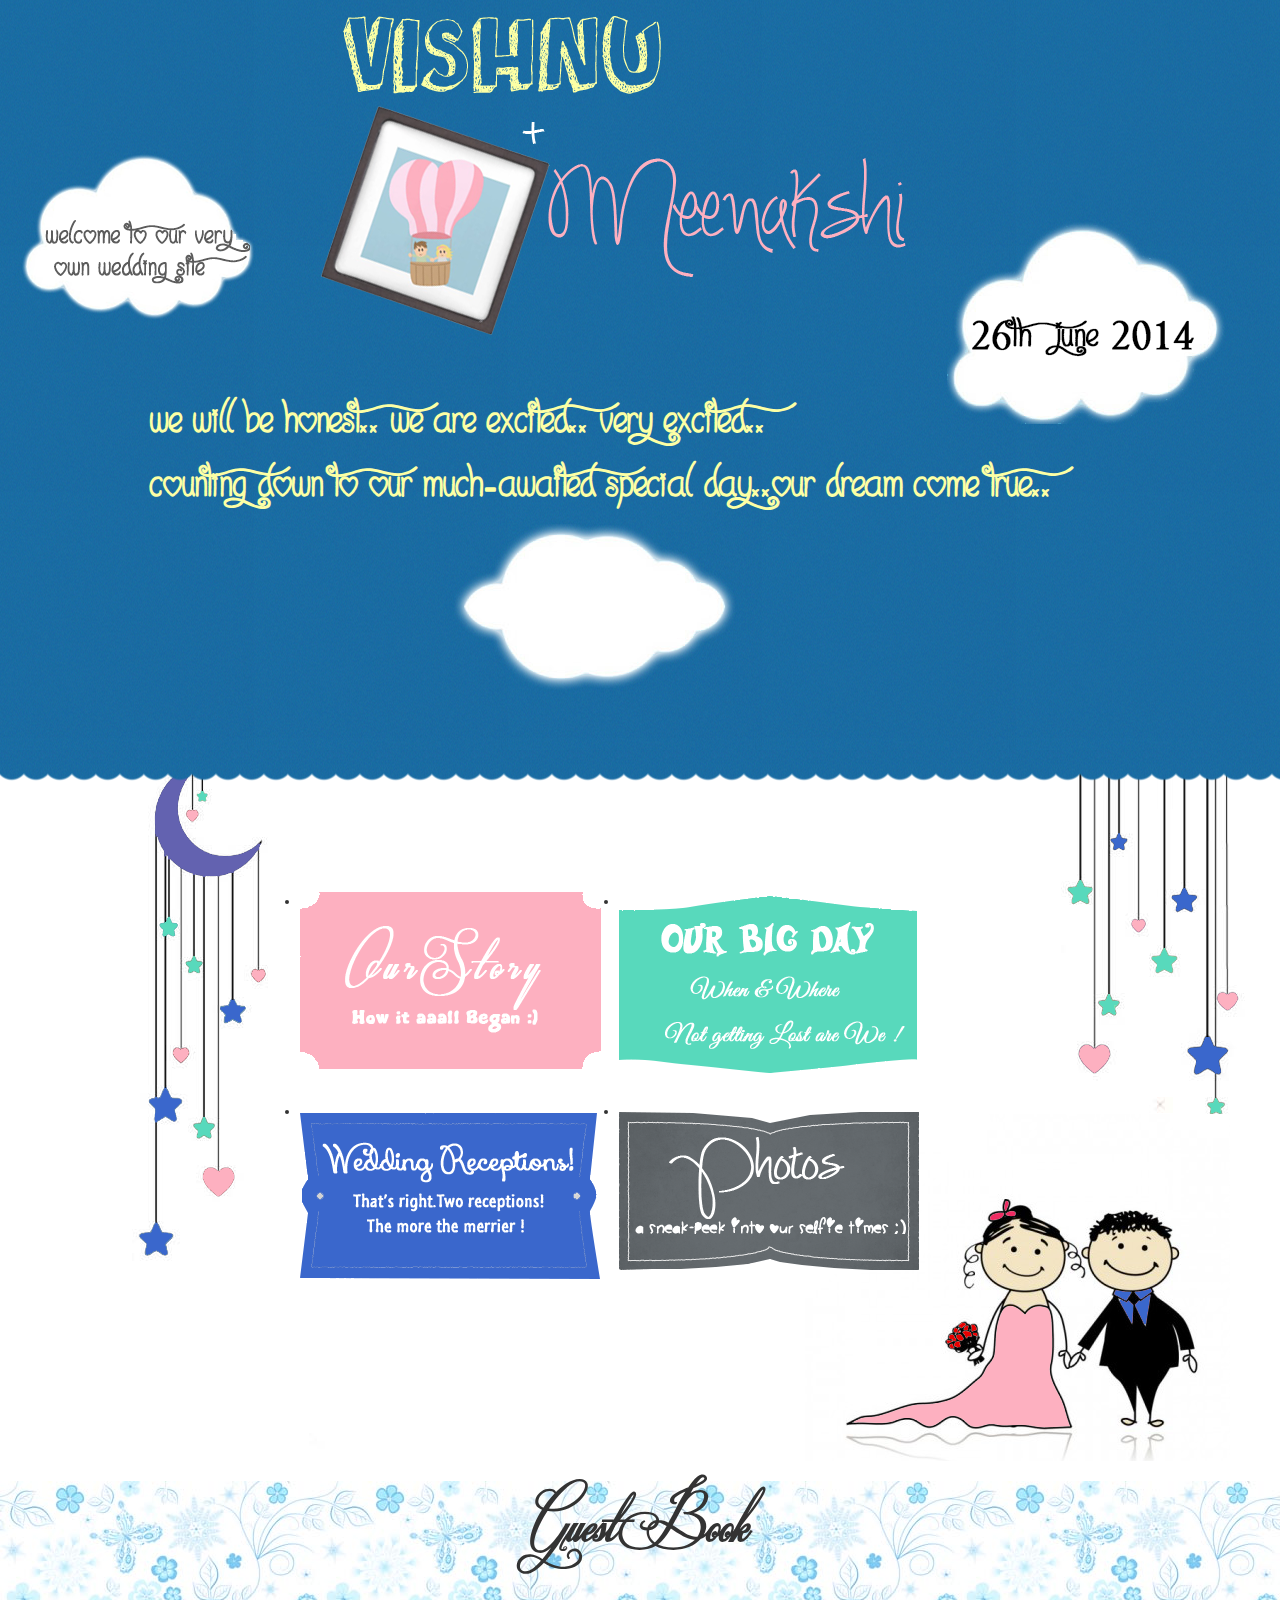
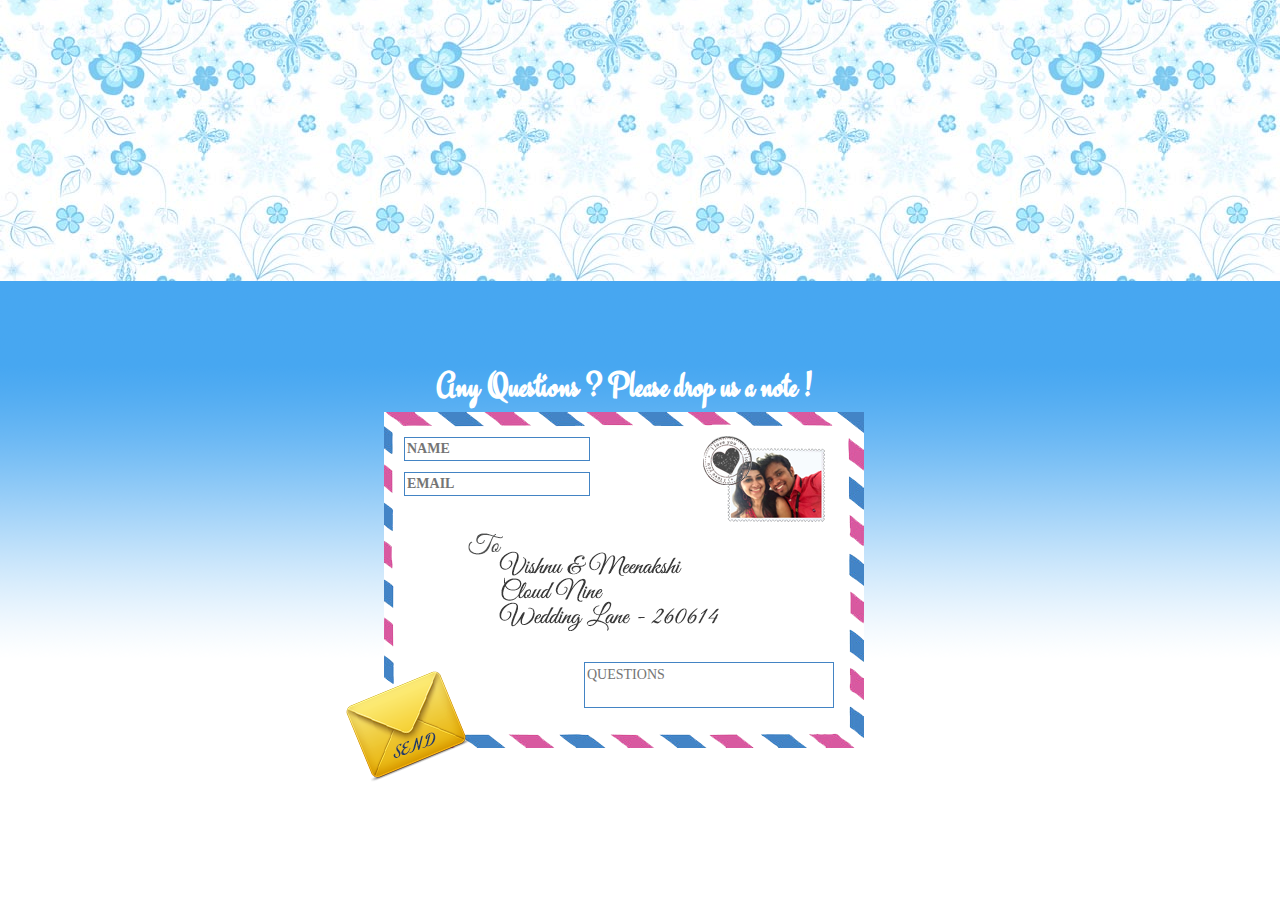
<file: index.html>
<!DOCTYPE html PUBLIC "-//W3C//DTD XHTML 1.0 Transitional//EN" "http://www.w3.org/TR/xhtml1/DTD/xhtml1-transitional.dtd">
<html xmlns="http://www.w3.org/1999/xhtml">
<head>
<meta http-equiv="Content-Type" content="text/html; charset=utf-8" />
<title> A Dream Come True - Vishnu Weds Meenakshi</title>
<link rel="shortcut icon" href="images/see.png" />
<link rel="stylesheet" type="text/css" href="css/bootstrap.css" />
<link href="css/custom.css" rel="stylesheet" type="text/css" />
<script src="js/custom.js"></script>
<script type="text/javascript" src="js/jquery-1.11.0.min.js"></script>
<script>
  (function(i,s,o,g,r,a,m){i['GoogleAnalyticsObject']=r;i[r]=i[r]||function(){
  (i[r].q=i[r].q||[]).push(arguments)},i[r].l=1*new Date();a=s.createElement(o),
  m=s.getElementsByTagName(o)[0];a.async=1;a.src=g;m.parentNode.insertBefore(a,m)
  })(window,document,'script','//www.google-analytics.com/analytics.js','ga');

  ga('create', 'UA-51425925-1', 'vishnuplusmeenakshi.in');
  ga('send', 'pageview');

</script>
<script>
callTimer();
$(document).ready(function() {
	$("#submit").click(function(){
		var name = $('#name').val();
		var email = $('#email').val();
		var message = $('#message').val();
        $.ajax({        
            type: "POST",
            url: "insert.php",
            data: {
            	name:name,
            	email:email,
            	message:message,
            	},
            success: function(data) {
							$('#name').val("");
							$('#email').val("");
							$('#message').val("");
							$('#notification').show(10);
							},
        });
	});
});
</script>
</head>
<body>
<div id="fb-root"></div>
<script>(function(d, s, id) {
  var js, fjs = d.getElementsByTagName(s)[0];
  if (d.getElementById(id)) return;
  js = d.createElement(s); js.id = id;
  js.src = "//connect.facebook.net/en_US/sdk.js#xfbml=1&appId=151851674907125&version=v2.0";
  fjs.parentNode.insertBefore(js, fjs);
}(document, 'script', 'facebook-jssdk'));</script>
<div class="main">
	<div class="header">
		<div class="names"><img src="images/vishnu_vani.png" /></div>
        <div class="photoframe"><img src="images/photo frame.png"></div>
	</div>
    <div id="parallax">
        <div class="clouds parallax-layer">
            <div class="welcome_cloud"><img src="images/welcome.png" /></div>
            
            
            <div class="date_cloud"><img src="images/date.png" /></div>
           <div class="time"><p id="timer"></p></div>
        </div>
    </div>
    <div class="honest">We will be honest.. We are excited.. Very excited..<br/>
                      Counting down to our much-awaited special day..our dream come true.. </div>
</div>
<div class="border_curve"></div>
<div class="links">
<div class="menu-main-menu-container">
<ul id="menu-main-menu" class="menu">
	<li id="menu-item-18" class="menu-item menu-item-type-post_type menu-item-object-page menu-item-18">
    	<a href="OurStory.html">Our Story</a>
    </li>
    <li id="menu-item-34" class="menu-item menu-item-type-post_type menu-item-object-page menu-item-34">
    	<a href="OurBigDay.html">BigDay</a>
    </li>
	<li id="menu-item-17" class="menu-item menu-item-type-post_type menu-item-object-page menu-item-17">
    	<a href="Reception.html">Wedding receptions</a>
    </li>
	<li id="menu-item-16" class="menu-item menu-item-type-post_type menu-item-object-page menu-item-16">
    	<a href="Photos.html">Photos</a>
    </li>
</ul>
</div>
</div>
<div class="guestbook">
	<p style="text-align:center">GuestBook</p>
	<div class="fb-comments" data-href="http://www.vishnuplusmeenakshi.in/index.php" data-numposts="5" data-width="650" data-colorscheme="light"></div>
</div>
<form id="send_message">
	<div class="letter_bg"><p class="any_que">Any Questions ? Please drop us a note !<br/></p>
        <div class="letter">
        	<input type="text" placeholder="NAME" class="letter_name" id="name" name="name"/>
            <input type="text" placeholder="EMAIL" class="letter_email" id="email" name="email"/>
            <textarea placeholder="QUESTIONS" class="letter_area" id="message" name="message"></textarea>
        </div>
	<div class="send"><input type="button" value="" id="submit" /></div>
	
    </div>
</form>
<p class="thankyou" id="notification">Hey there ! Thanks for mailing us ! We will respond to your query as soon as we can :)</p>
</div>
</body>
</html>
</file>
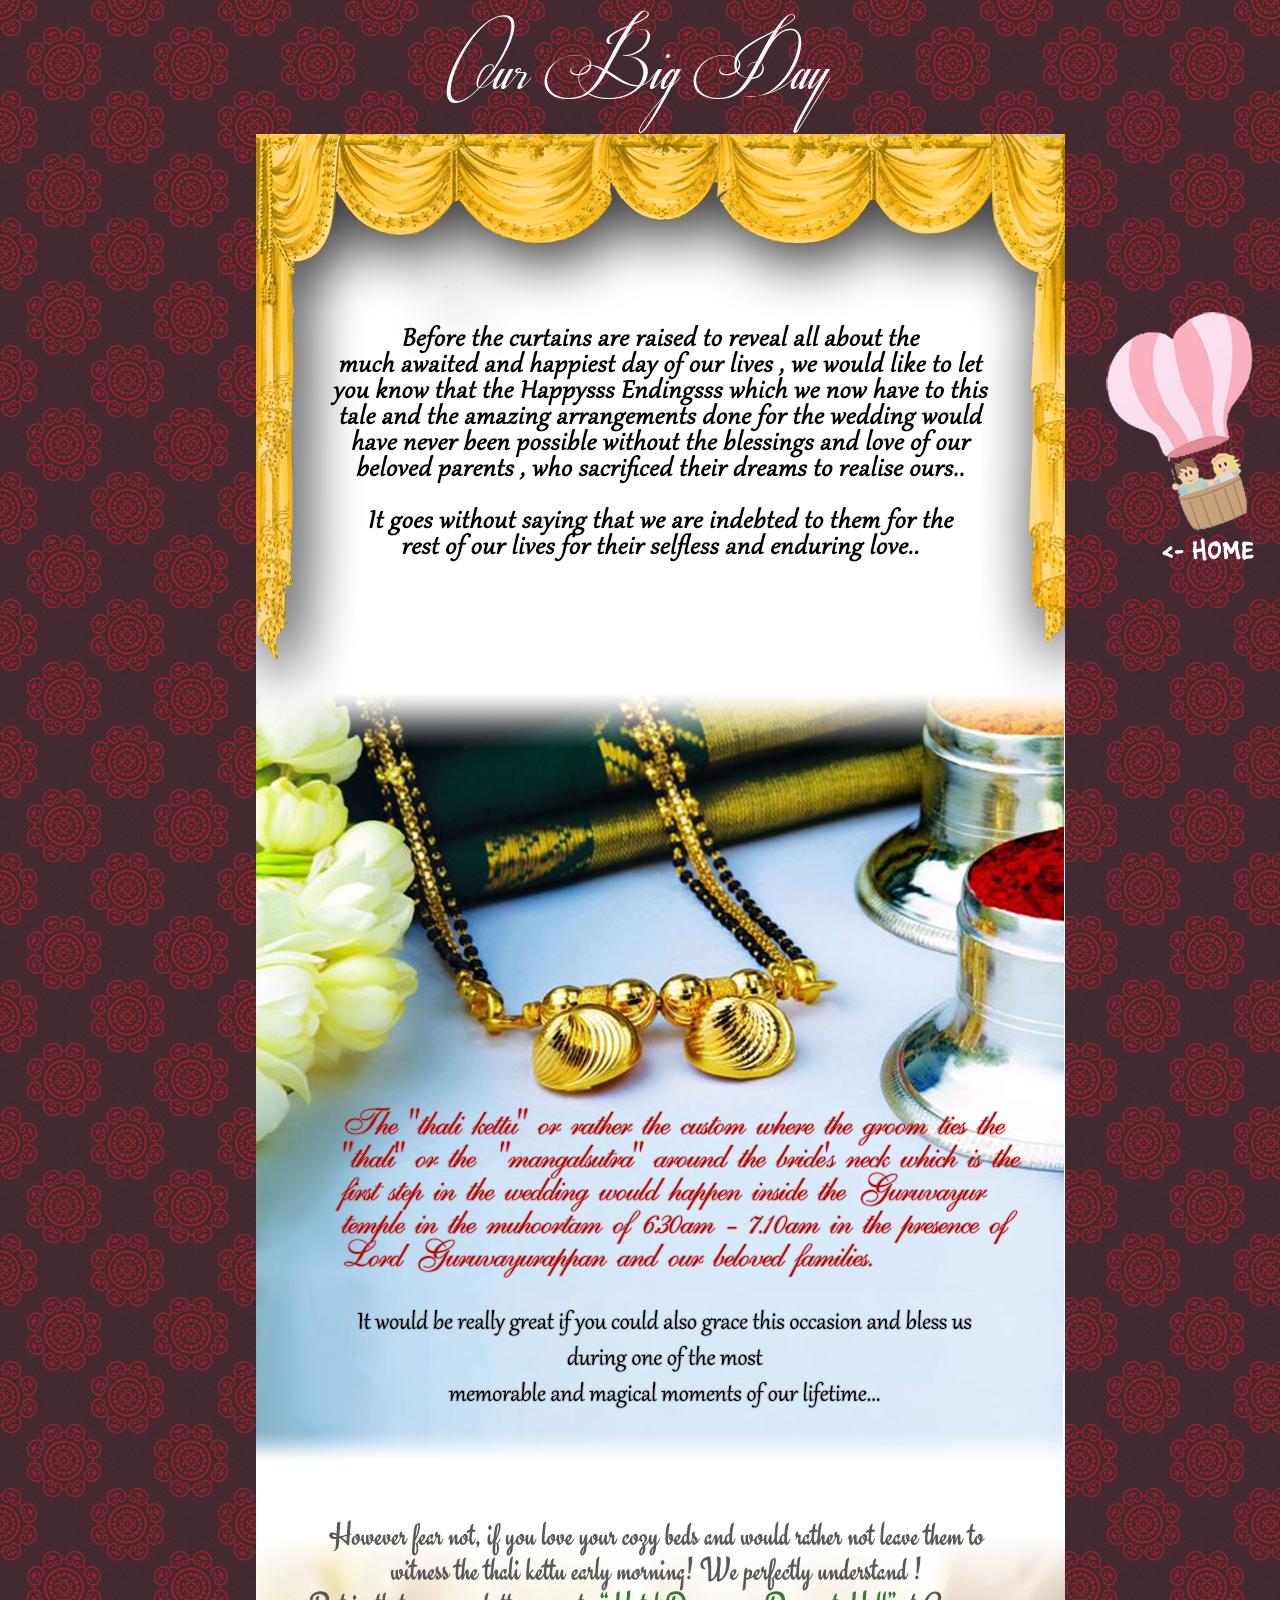
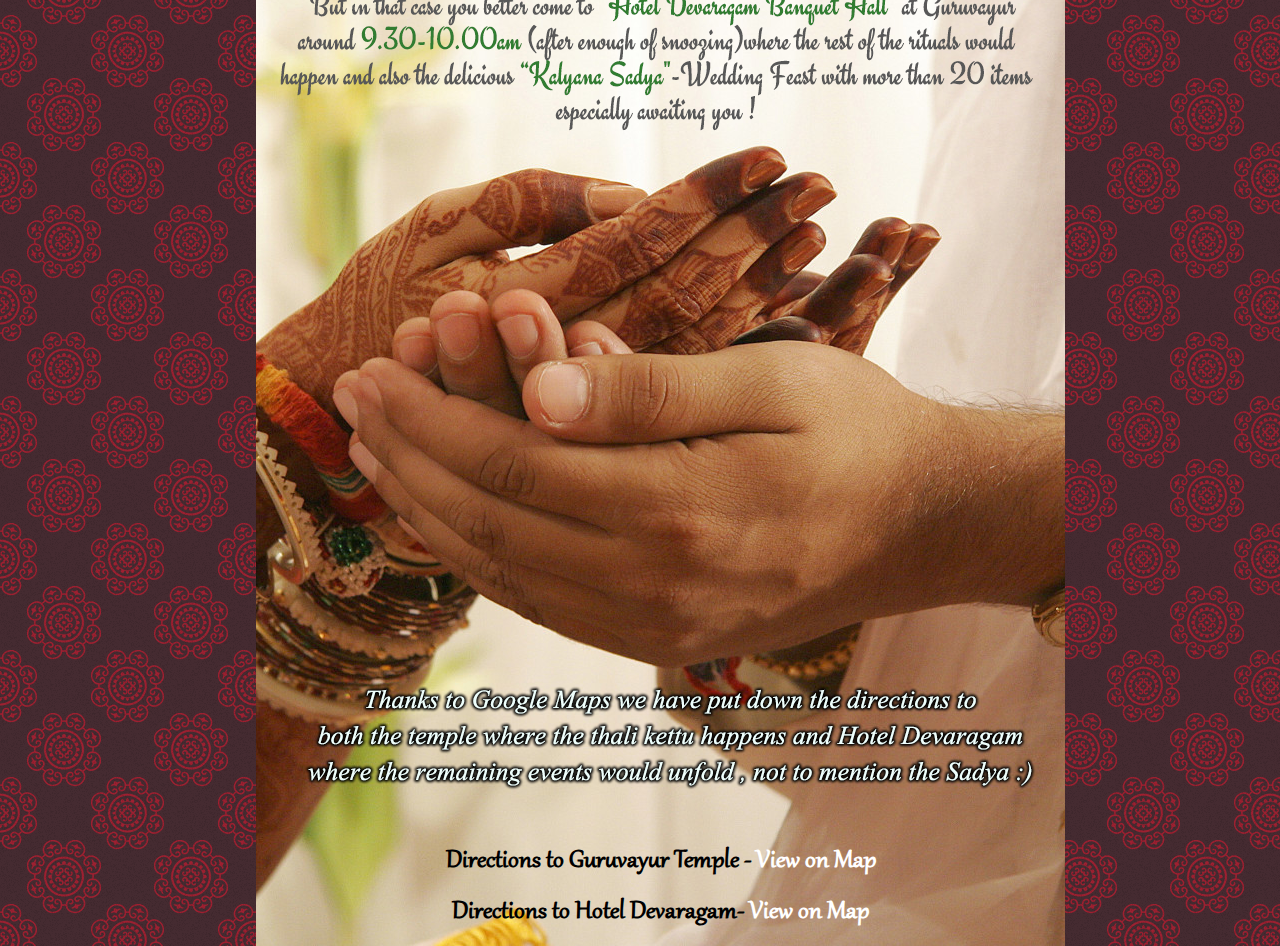
<file: OurBigDay.html>
<!DOCTYPE html PUBLIC "-//W3C//DTD XHTML 1.0 Transitional//EN" "http://www.w3.org/TR/xhtml1/DTD/xhtml1-transitional.dtd">
<html xmlns="http://www.w3.org/1999/xhtml">
<head>
<meta http-equiv="Content-Type" content="text/html; charset=utf-8" />
<title>Our Big Day - Vishnu Weds Meenakshi</title>
<link rel="shortcut icon" href="C:\Users\vishnu\Documents\weddingsite\images\see.png" />
<link href="css/bigday.css" type="text/css" rel="stylesheet"/>
<script>
  (function(i,s,o,g,r,a,m){i['GoogleAnalyticsObject']=r;i[r]=i[r]||function(){
  (i[r].q=i[r].q||[]).push(arguments)},i[r].l=1*new Date();a=s.createElement(o),
  m=s.getElementsByTagName(o)[0];a.async=1;a.src=g;m.parentNode.insertBefore(a,m)
  })(window,document,'script','//www.google-analytics.com/analytics.js','ga');

  ga('create', 'UA-51425925-1', 'vishnuplusmeenakshi.in');
  ga('send', 'pageview');

</script>
</head>
<body>
<a href="index.html"><img class="backhome" src="images/backtohome.png" /></a>
<div class="content">
    <p class="bigday"> Our Big Day</p>
    <img class="bigday_img" src="images/bigday.png" />
    <div class="guru_link"><p class="gurudir">Directions to Guruvayur Temple - <a href="https://www.google.co.in/maps/place/Guruvayur+Devaswom/@10.594951,76.039016,17z/data=!3m1!4b1!4m2!3m1!1s0x3ba79461d5c8d24b:0x6f7a8d815f48709e" target="_blank">View on Map</a>
 <p class="devdir">Directions to Hotel Devaragam- <a href="https://www.google.co.in/maps/place/Hotel+Devaragam/@10.59562,76.044273,18z/data=!3m1!4b1!4m2!3m1!1s0x3ba7948b79d59627:0x7bc5769f6abbe5ec" target="_blank">View on Map</a>
    </p>
    </div>
</div>
</body>
</html>
</file>
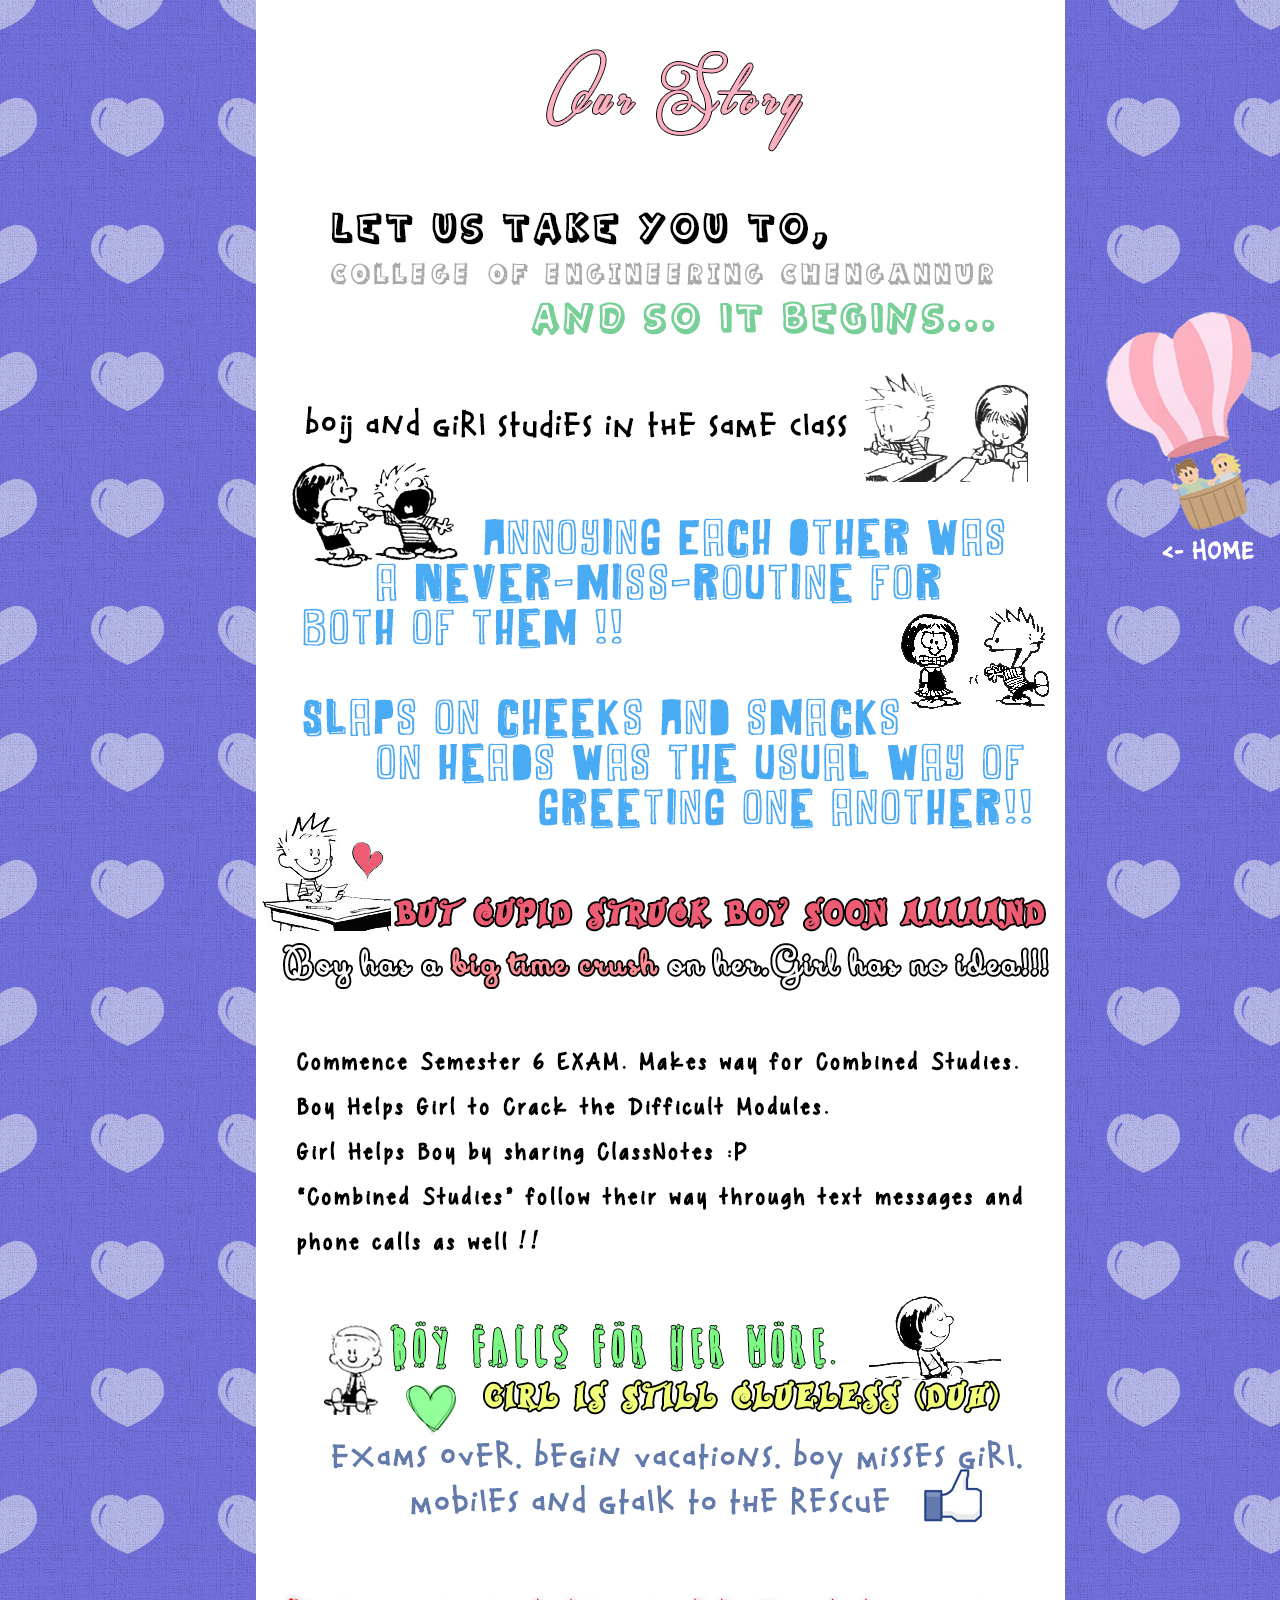
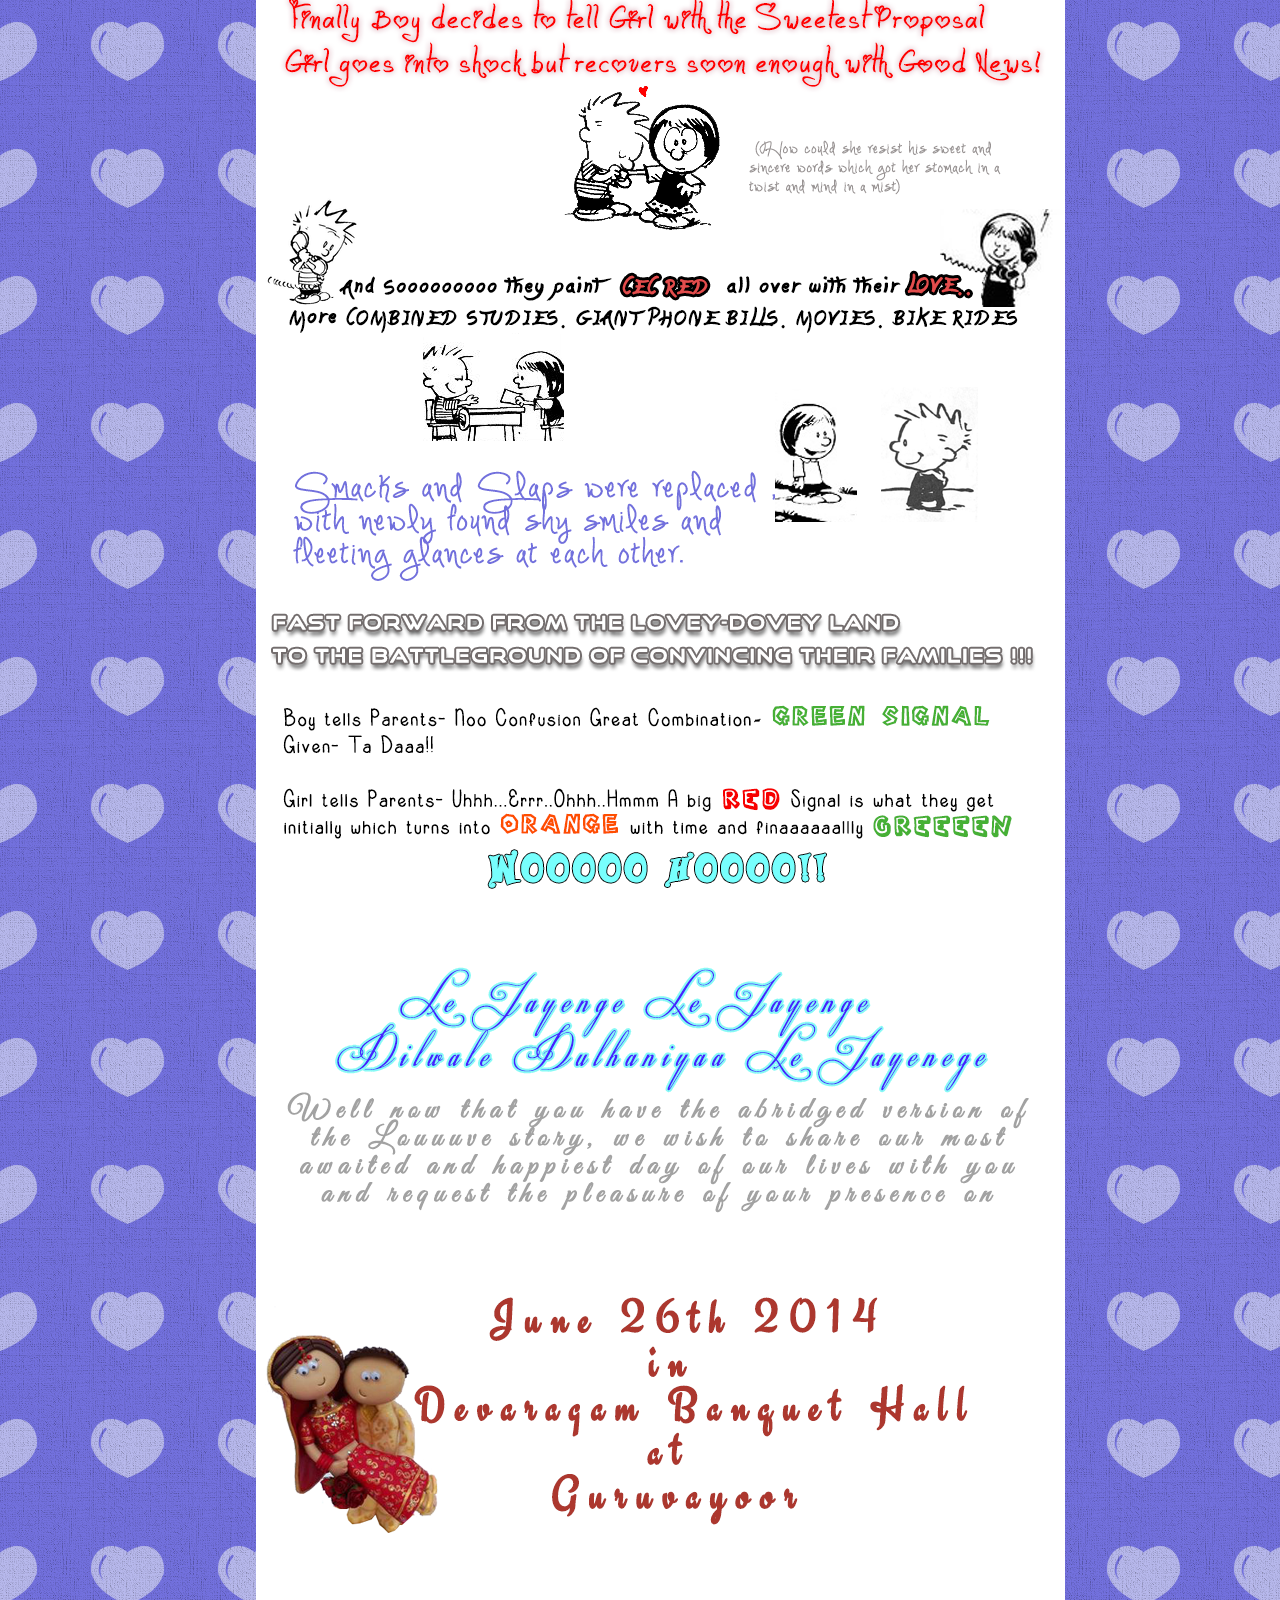
<file: OurStory.html>
<!DOCTYPE html PUBLIC "-//W3C//DTD XHTML 1.0 Transitional//EN" "http://www.w3.org/TR/xhtml1/DTD/xhtml1-transitional.dtd">
<html xmlns="http://www.w3.org/1999/xhtml">
<head>
<meta http-equiv="Content-Type" content="text/html; charset=utf-8" />
<title>Our Story - Vishnu Weds Meenakshi</title>
<link rel="shortcut icon" href="C:\Users\vishnu\Documents\weddingsite\images\see.png" />
<link href="css/ourstory.css" type="text/css" rel="stylesheet" />
<script>
  (function(i,s,o,g,r,a,m){i['GoogleAnalyticsObject']=r;i[r]=i[r]||function(){
  (i[r].q=i[r].q||[]).push(arguments)},i[r].l=1*new Date();a=s.createElement(o),
  m=s.getElementsByTagName(o)[0];a.async=1;a.src=g;m.parentNode.insertBefore(a,m)
  })(window,document,'script','//www.google-analytics.com/analytics.js','ga');

  ga('create', 'UA-51425925-1', 'vishnuplusmeenakshi.in');
  ga('send', 'pageview');

</script>
</head>
<body>
<div class="content">
<a href="index.html"><img class="backhome" src="images/backtohome.png" /></a>
<img src="images/story.png" class="content_image"/>
</div>
</body>
</html>
</file>
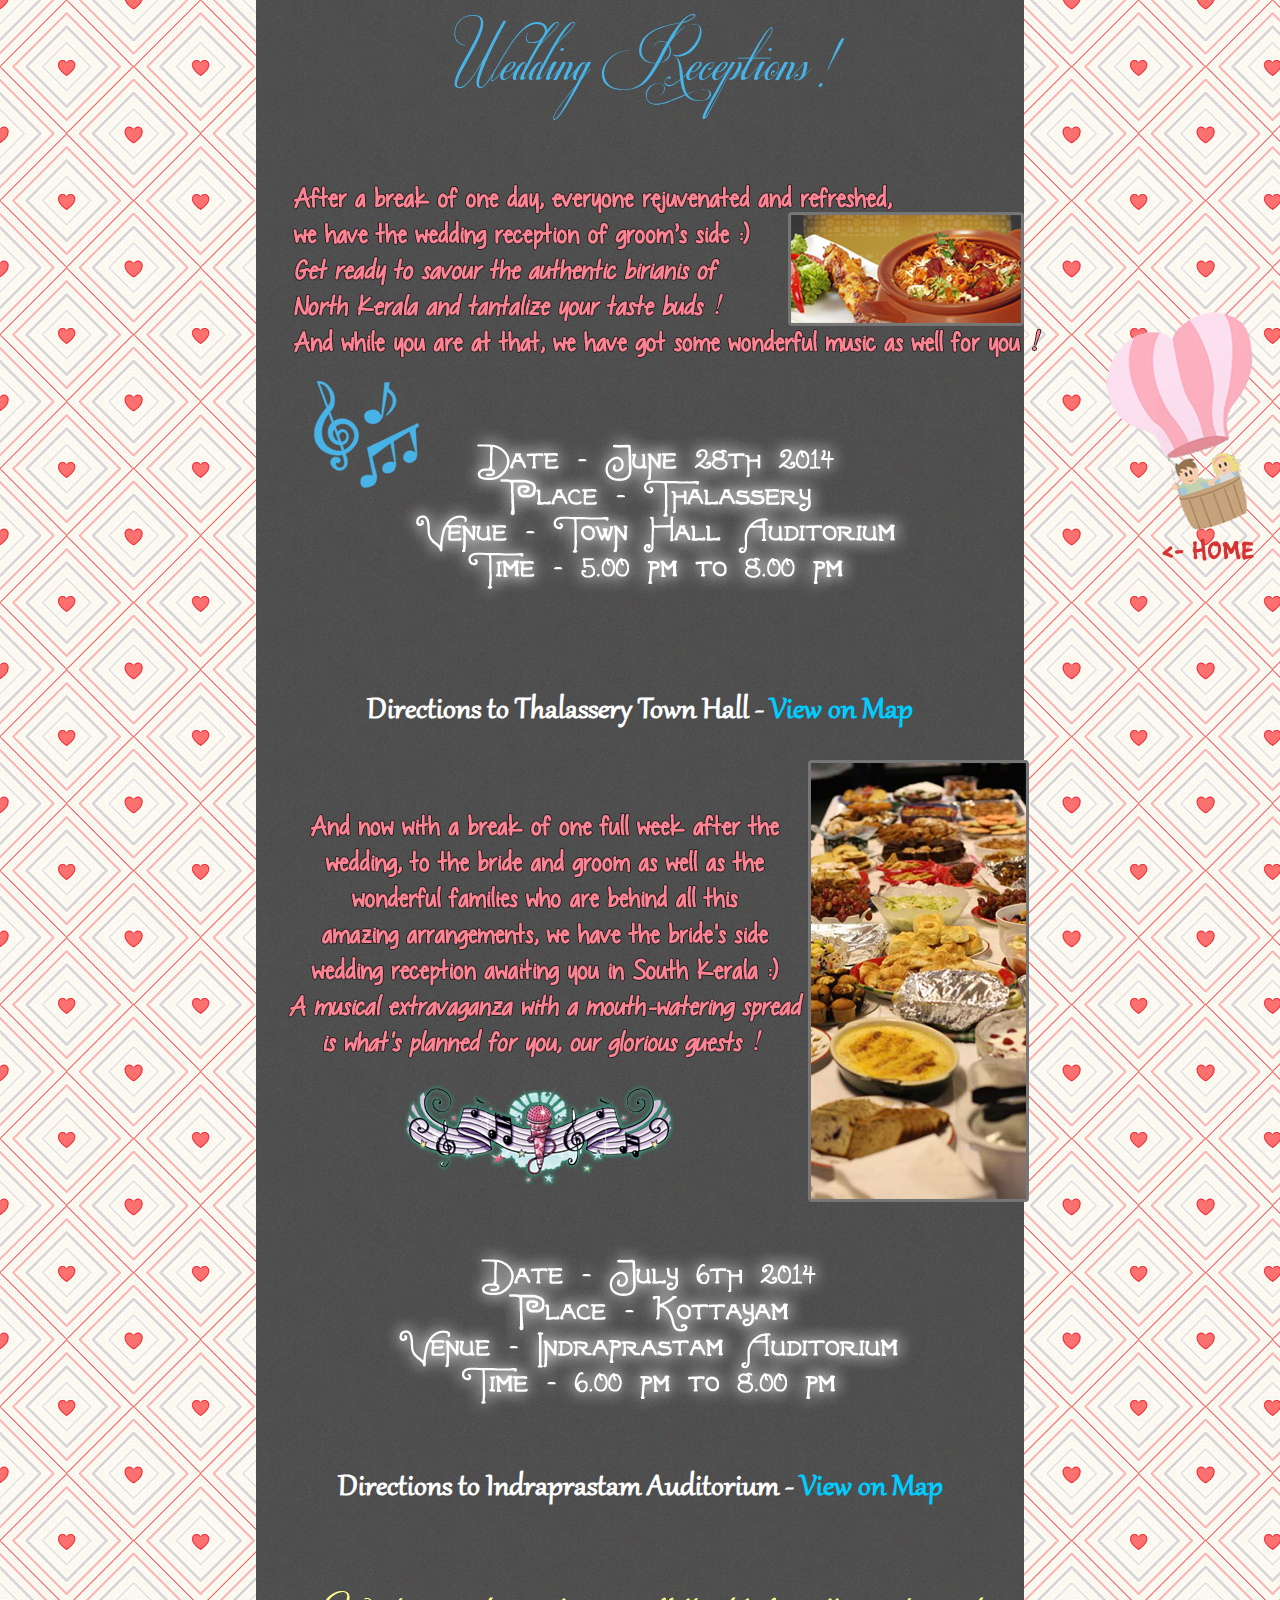
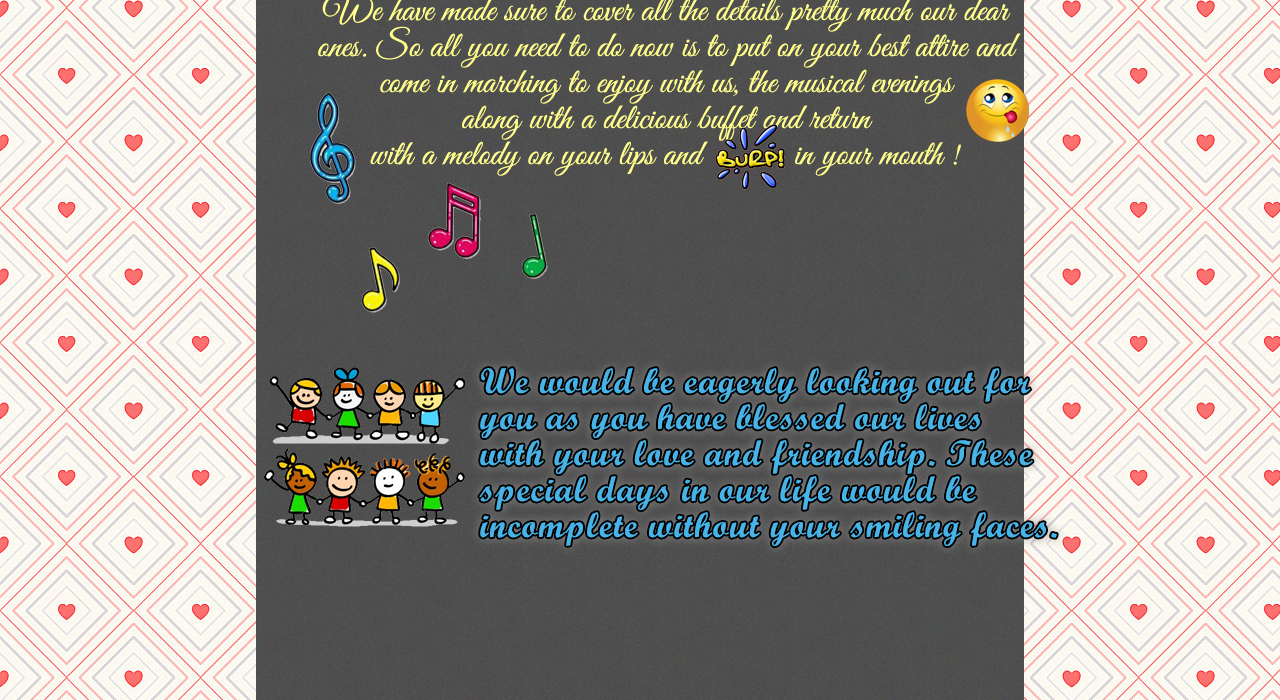
<file: Reception.html>
<!DOCTYPE html PUBLIC "-//W3C//DTD XHTML 1.0 Transitional//EN" "http://www.w3.org/TR/xhtml1/DTD/xhtml1-transitional.dtd">
<html xmlns="http://www.w3.org/1999/xhtml">
<head>
<meta http-equiv="Content-Type" content="text/html; charset=utf-8" />
<title>Wedding Reception - Vishnu Weds Meenakshi</title>
<link rel="shortcut icon" href="C:\Users\vishnu\Documents\weddingsite\images\see.png" />
<link href="css/reception.css" type="text/css" rel="stylesheet" />
<script>
  (function(i,s,o,g,r,a,m){i['GoogleAnalyticsObject']=r;i[r]=i[r]||function(){
  (i[r].q=i[r].q||[]).push(arguments)},i[r].l=1*new Date();a=s.createElement(o),
  m=s.getElementsByTagName(o)[0];a.async=1;a.src=g;m.parentNode.insertBefore(a,m)
  })(window,document,'script','//www.google-analytics.com/analytics.js','ga');

  ga('create', 'UA-51425925-1', 'vishnuplusmeenakshi.in');
  ga('send', 'pageview');

</script>
</head>
<body>

<div class="content">
<a href="index.html"><img class="backhome" src="images/backtohome_recp.png" /></a>
<p class="recption">Wedding Receptions !</p>
<img src="images/RECEPTION1.png" />
<p class="tlydir">Directions to Thalassery Town Hall - <a href="https://www.google.co.in/maps/place/Town+Hall/@11.752064,75.498153,17z/data=!4m5!1m2!2m1!1sthalassery+town+hall!3m1!1s0x3ba42648cacf9543:0x8b6359f0a1e560ab" target="_blank">View on Map</a></p>
<img src="images/RECEPTION2.png" />
<p class="ktydir">Directions to Indraprastam Auditorium - <a href="https://www.google.co.in/maps/place/Indraprastham/@9.5915585,76.520022,19z/data=!4m2!3m1!1s0x3b062b74b6643ab3:0xb363ccec51ad9831"target="_blank">View on Map</a></p>
<img src="images/RECEPTION3.png" />
</div>
</body>
</html>
</file>
<file: css/custom.css>
@charset "utf-8";
/* CSS Document */
body {
	background-color:#FFF;
	}
.main{
	background-image:url(../images/bg_blue_pat.png);
	position:relative;
	height:750px;
	width:100%;
	z-index:2;	
	background-repeat:repeat-x repeat-y;
}

.border_curve {
	background-image:url(../images/repeat_border.png);
	background-repeat:repeat-x;
	position:relative;
	height:31px;
	z-index:2;
	width:100%;
	}


.header {
	padding-left:25%;
	padding-right:25%;
	position:absolute;
	z-index:0;
}

.photoframe {
	position:relative;
	top:-175px;
}

.clouds {
	position:relative;
	width:100%;
	top:350px;
}
.clouds .welcome_cloud{
	position:relative;
	left: 3px;
	top:-200px;
	width:300px;
}

.clouds .date_cloud {
	position:relative;
	top:-300px;
	left:74%;
	width:100px;
}
@font-face{
    font-family:"countdown";
    src: url('../fonts/TimeNormal.ttf')
}

.time { 
	background-image:url(../images/timer_cloud.png);
	height:169px;
	width:286px;
	position:relative;
	color:#000;
	font-size:18px;
	font-family:countdown;
	top:-200px;
	left:450px;
	padding-top:55px;
	padding-left:60px;
}

.links {
	background-image:url(../images/links_bg.png);
	width:100%;
	z-index:1;
	position:relative;
	top:-20px;	
	height:700px;
	background-repeat:no-repeat;
}

.arrow_down_parent {
	padding-left:50%;
	padding-right:50%;
}
.arrow_down {
	height:104px;
	width:102px;

	background-image:url(../images/arrow_dwn.png);
	background-repeat:no-repeat;
}

.arrow_down:hover  {
	background-image:url(../images/arrow_dwn_hover.png);
}

#menu-main-menu{width:940px; margin:0 auto;}
.menu:before, .menu:after{content:""; display:table;}
.menu:after{clear:both;}
.menu-main-menu-container{ padding:130px 260px 80px; margin:0;}
#menu-main-menu li{width:301px; float:left; margin:0 18px 20px 0; background:url(../images/sprite.png) -13px -78px no-repeat; text-indent: -9999px; position: relative; -webkit-transition:all 200ms ease-in-out; -moz-transition:all 200ms ease-in-out; transition:all 200ms ease-in-out; }
#menu-main-menu li:hover{-webkit-transform:translate3d(0,-10px,0); -moz-transform:translate(0,-10px); transform:translate3d(0,-10px,0);}
#menu-main-menu li:nth-child(2n){margin-right:0;}
#menu-main-menu li a{display:block; outline:none; margin:0 auto; height:190px; background:url(../images/sprite.png) -13px -510px no-repeat;}

li#menu-item-34{background-position: -336px -78px}
li#menu-item-34 a, #post-31 .entry_title span{background-position: -336px -510px}

li#menu-item-17{background-position: -653px -78px}
li#menu-item-17 a, #post-6 .entry_title span{background-position: -650px -510px}

li#menu-item-16{background-position: -13px -290px}
li#menu-item-16 a, #post-8 .entry_title span{background-position: -13px -725px}
 
li#menu-item-15{background-position: -336px -290px}
li#menu-item-15 a, #post-10 .entry_title span{background-position: -336px -725px}

li#menu-item-14{background-position: -653px -290px}
li#menu-item-14 a, #post-12 .entry_title span{background-position: -650px -725px}


#parallax {
   position:relative; overflow:hidden; width:100%; height:850px;
}
.parallax-viewport {
    position: relative;     /* relative, absolute, fixed */
    overflow: hidden;
}
.parallax-layer {
    position: absolute;	z-index:1;
}

@font-face{
    font-family:"ILoveWhatYouDo";
    src: url('../fonts/ILoveWhatYouDo.ttf')
}

.honest {
	margin:0;
	position:absolute;
	width:1000px;
	color:#fcffa5;
	top:390px;
	left:150px;
	font-family:"ILoveWhatYouDo";
	font-size:45px;
	font-weight:bold;
}
.letter_bg {
	background-image:url(../images/blue_grad_strip.png);
	background-repeat:repeat-x;
	padding-left:30%;
	height:600px;
	padding-right:25%;
	padding-top:80px;
	padding-bottom:80px;
}

.letter {
	width:480px;
	height:336px;
	background-image:url(../images/envelope.png);
	position:relative;
}
@font-face{
    font-family:"anyquest";
    src: url('../fonts/Engagement-Regular.ttf')
}
.any_que {
	margin:0;
	padding:0;
	width:480px;
	text-align:center;
	font-family:anyquest;
	font-weight:bold;
	font-size:36px;
	color:#FFF;

}
.letter .letter_name {
	position:absolute;
	top:25px;
	left:20px;
	float:left;
	border-style:solid;
	border-width:thin;
	border-color:#4384c4;
	font-weight:bold;
	font-family: "Times New Roman", Times, serif;
	font-size:14px;
}

.letter .letter_email {
	position:absolute;
	top:60px;
	left:20px;
	border-style:solid;
	border-width:thin;
	border-color:#4384c4;
	font-weight:bold;
  font-family: "Times New Roman", Times, serif;
  font-size:14px;
}

.letter .letter_area {
	position:absolute;
	top:250px;
	left:200px;
	width:250px;
	resize:none;
	border-style:solid;
	border-width:thin;
	border-color:#4384c4;
	font-weight: normal;
	font-family: "Times New Roman", Times, serif;
	font-size:14px;
}

.letter_bg .send input{
	width:150px;
	height:150px;
	background-color: transparent;
	border:0;
	background-image:url(../images/Message.png);
	position:relative;
	top:-100px;
	left:-50px;
}

input, input:active, input:focus{     
    outline: 0;     outline-style:none;     outline-width:0; 
	}  

.thankyou {
	 position:relative;
	 left:230px;
	 top:-50px;
	font-family:anyquest;
	font-size:36px;
	color:#47a7f1;
	display:none;
	width:800px;
}
@font-face{
    font-family:"bigday";
    src: url('../fonts/Respective_Slanted.ttf')
}
.guestbook {
	font-family:bigday;
	font-size:60px;
	font-weight:bolder;
	min-height:400px;
	background-image:url(../images/thumb_COLOURBOX1750061.jpg);
	background-repeat:repeat-x repeat-y;
	padding-left:25%;
	padding-right:25%;
}
</file>
<file: css/bigday.css>
@charset "utf-8";
/* CSS Document */

body {
	margin:0;
	padding:0 20% 0 20%;
	background-image:url(../images/firsttile.png);
	background-repeat:repeat-x repeat-y;
}

.content {
	width:100%;
	height:1000	px;
}
@font-face{
    font-family:"bigday";
    src: url('../fonts/Respective_Slanted.ttf')
}

.content .bigday {
	color:#FFF;
	font-size:72px;
	font-family:"bigday";
	margin:0;
	padding:0;
	padding-left:25%;
	padding-right:25%; 
}
.bigday_img {
	padding:0;
	margin:0;
}

.guru_link {
	height:110px;
	width:809px;
	background-image:url(../images/guru_link_bg.png);
	margin:0;
	padding:0;
}

@font-face{
    font-family:"direction";
    src: url('../fonts/Gabriola.ttf')
}

.gurudir {
	margin:0;
	padding:0;
		color: #000;
	font-family:direction;
	font-size:30px;
	font-weight:bolder;
	text-align:center;
}

.gurudir a {
	color:#FFF;
	font-family:direction;
	font-size:30px;
	text-decoration:none;
}
.gurudir a:visited {
	color:#FFF;
}


.devdir {
	margin:0;
	padding:0;
	color: #000;
	font-family:direction;
	font-size:30px;
	font-weight:bolder;
	text-align:center;
}

.devdir a {
	color:#FFF;
	font-family:direction;
	font-size:30px;
	text-decoration:none;
}
.devdir a:visited {
	color:#FFF;
}

.backhome {
	position:fixed;
	left:1100px;
	top:300px;
}
</file>
<file: css/ourstory.css>
@charset "utf-8";
/* CSS Document */
body {
	margin:0;
	padding:0 20% 0 20%;
	background-image:url(../images/nv6idzu.png);
	background-repeat:repeat-x repeat-y;
	/*background-color:#7270dd;*/
	}
.content {
	background-color:#FFF;
	width:100%;
	height:3207px;
}

.content_image {
}
.backhome {
	position:fixed;
	left:1100px;
	top:300px;
}
</file>
<file: css/reception.css>
@charset "utf-8";
/* CSS Document */
body {
	margin:0;
	padding:0 20% 0 20%;
	background-image:url(../images/heartrepeat2.jpg);
    background-repeat:repeat-x repeat-y;

	}
.content {
	background-image:url(../images/grey_repeat.png);
	background-repeat:repeat-x repeat-y;
	width:100%;
	height:2300px;
}

.content .recption {
	/*color:#fd7371;*/
	color: #47b3e6;
	font-size:65px;
	font-family:"bigday";
	margin:0;
	padding:0;
	padding-left:25%;
	padding-right:25%; 
}

@font-face{
    font-family:"bigday";
    src: url('../fonts/Respective_Slanted.ttf')
}

.tlydir {
	margin:0;
	padding:0;
	color:#FFF;
	font-family:direction;
	font-size:36px;
	font-weight:bold;
	text-align:center;
}

.tlydir a {
	color:#0CF;
	font-family:direction;
	font-size:36px;
	text-decoration:none;
}
.tlydir a:visited {
	color:#0CF;
}

@font-face{
    font-family:"direction";
    src: url('../fonts/Gabriola.ttf')
}
.ktydir {
	color:#FFF;
	font-family:direction;
	font-size:36px;
	font-weight:bold;
	text-align:center;
	margin:0;
	padding:0;
}

.ktydir a {
	color:#0CF;
	font-family:direction;
	font-size:36px;
	text-decoration:none;
}
.ktydir a:visited {
	color:#0CF;
}

.backhome {
	position:fixed;
	left:1100px;
	top:300px;
}
</file>
